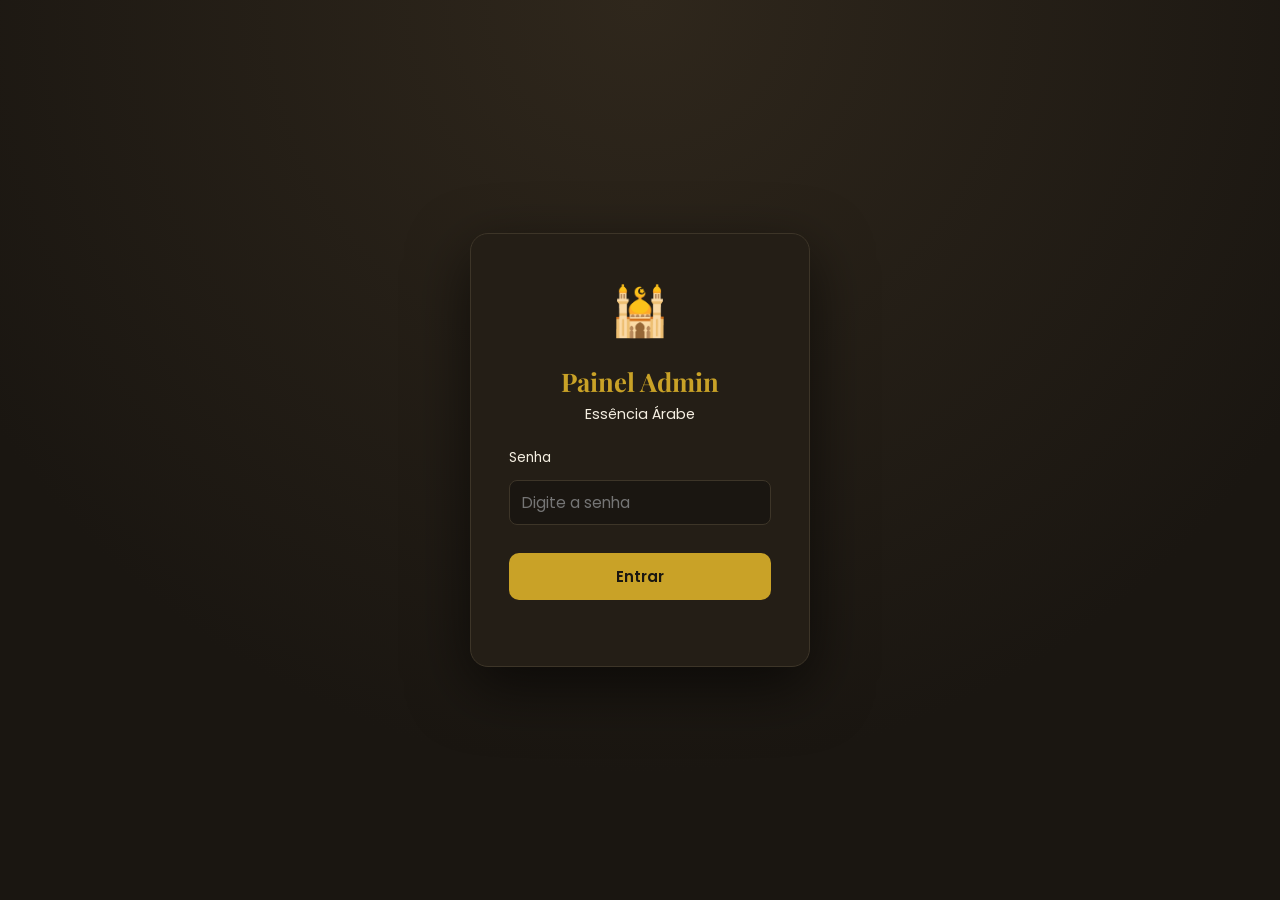
<file: admin.html>
<!DOCTYPE html>
<html lang="pt-BR">
<head>
    <meta charset="UTF-8">
    <meta name="viewport" content="width=device-width, initial-scale=1.0">
    <title>Admin - Essência Árabe</title>
    <meta name="robots" content="noindex, nofollow">
    <link rel="icon" type="image/png" href="images/favicon.png">
    <link rel="stylesheet" href="css/style.css">
    <link rel="stylesheet" href="css/admin.css">
    <link rel="preconnect" href="https://fonts.googleapis.com">
    <link href="https://fonts.googleapis.com/css2?family=Playfair+Display:wght@400;600;700&family=Poppins:wght@300;400;500;600&display=swap" rel="stylesheet">
</head>
<body class="admin-body">

    <!-- ===== TELA DE LOGIN ===== -->
    <div class="admin-login" id="login-screen">
        <div class="admin-login-box">
            <div class="admin-login-icon">🕌</div>
            <h1 class="admin-login-title">Painel Admin</h1>
            <p class="admin-login-sub">Essência Árabe</p>
            <form id="login-form">
                <div class="form-group">
                    <label for="admin-senha">Senha</label>
                    <input type="password" id="admin-senha" placeholder="Digite a senha" autocomplete="off">
                </div>
                <button type="submit" class="btn btn-admin-login">Entrar</button>
                <p class="admin-login-error" id="login-error"></p>
            </form>
        </div>
    </div>

    <!-- ===== PAINEL PRINCIPAL ===== -->
    <div class="admin-panel" id="admin-panel" style="display:none;">
        <header class="admin-header">
            <div class="admin-header-inner">
                <div class="admin-brand">
                    <span class="logo-icon">🕌</span>
                    <span class="logo-text">Essência <span>Árabe</span> <em class="admin-tag">Admin</em></span>
                </div>
                <div class="admin-header-actions">
                    <button class="btn btn-admin" id="btn-report-estoque">📊 Rel. Estoque</button>
                    <button class="btn btn-admin" id="btn-report-vendas">📊 Rel. Vendas</button>
                    <button class="btn btn-admin-logout" id="btn-logout">Sair</button>
                </div>
            </div>
        </header>

        <main class="admin-main container">
            <!-- Abas -->
            <div class="admin-tabs">
                <button class="admin-tab active" data-tab="perfumes">Perfumes</button>
                <button class="admin-tab" data-tab="pedidos">Pedidos</button>
            </div>

            <!-- Aba Perfumes -->
            <div class="admin-tab-content active" id="tab-perfumes">
                <div class="admin-toolbar">
                    <input type="text" id="admin-search" class="admin-search" placeholder="Buscar perfume...">
                    <select id="admin-filter-genre" class="admin-select">
                        <option value="all">Todos os gêneros</option>
                        <option value="Masculino">Masculino</option>
                        <option value="Feminino">Feminino</option>
                        <option value="Unissex">Unissex</option>
                    </select>
                    <button class="btn btn-admin" id="btn-add">+ Novo Perfume</button>
                </div>

                <div class="admin-status" id="admin-status"></div>

                <div class="admin-list" id="admin-list"></div>
            </div>

            <!-- Aba Pedidos -->
            <div class="admin-tab-content" id="tab-pedidos">
                <div class="admin-toolbar">
                    <select id="order-filter-status" class="admin-select">
                        <option value="all">Todos os status</option>
                        <option value="Solicitado">Solicitado</option>
                        <option value="Confirmado">Confirmado</option>
                        <option value="Enviado">Enviado</option>
                        <option value="Entregue">Entregue</option>
                        <option value="Cancelado">Cancelado</option>
                    </select>
                </div>

                <div class="admin-status" id="order-status"></div>

                <div class="admin-list" id="orders-list"></div>
            </div>
        </main>
    </div>

    <!-- ===== MODAL DE EDIÇÃO ===== -->
    <div class="modal-overlay" id="admin-edit-modal">
        <div class="modal modal-admin">
            <button class="modal-close" id="admin-edit-close">&times;</button>
            <h3 class="modal-title" id="admin-edit-title">Editar Perfume</h3>
            <form id="admin-form">
                <div class="form-group">
                    <label for="f-nome">Nome *</label>
                    <input type="text" id="f-nome" required>
                </div>
                <div class="form-row">
                    <div class="form-group">
                        <label for="f-marca">Marca *</label>
                        <input type="text" id="f-marca" required>
                    </div>
                    <div class="form-group">
                        <label for="f-idi">ID</label>
                        <input type="number" id="f-idi" min="1">
                    </div>
                </div>
                <div class="form-row">
                    <div class="form-group">
                        <label for="f-genero">Gênero</label>
                        <select id="f-genero">
                            <option value="Masculino">Masculino</option>
                            <option value="Feminino">Feminino</option>
                            <option value="Unissex">Unissex</option>
                        </select>
                    </div>
                    <div class="form-group">
                        <label for="f-categoria">Categoria</label>
                        <select id="f-categoria">
                            <option value="amadeirado">Amadeirado</option>
                            <option value="floral">Floral</option>
                            <option value="oud">Oud</option>
                            <option value="citrico">Cítrico</option>
                            <option value="gourmand">Gourmand</option>
                        </select>
                    </div>
                </div>
                <div class="form-row">
                    <div class="form-group">
                        <label for="f-preco">Preço (R$) *</label>
                        <input type="number" id="f-preco" step="0.01" min="0" required>
                    </div>
                    <div class="form-group">
                        <label for="f-fixacao">Fixação</label>
                        <select id="f-fixacao">
                            <option value="Média">Média</option>
                            <option value="Alta">Alta</option>
                            <option value="Muito Alta">Muito Alta</option>
                            <option value="Extrema">Extrema</option>
                        </select>
                    </div>
                    <div class="form-group">
                        <label for="f-estoque">Estoque (un.)</label>
                        <input type="number" id="f-estoque" min="0">
                    </div>
                </div>
                <div class="form-row">
                    <div class="form-group">
                        <label for="f-nota">Nota (0-5)</label>
                        <input type="number" id="f-nota" step="0.1" min="0" max="5">
                    </div>
                    <div class="form-group">
                        <label for="f-avaliacoes">Avaliações (nº)</label>
                        <input type="number" id="f-avaliacoes" min="0">
                    </div>
                    <div class="form-group">
                        <label for="f-esgotado">Estoque</label>
                        <select id="f-esgotado">
                            <option value="disponivel">Disponível</option>
                            <option value="esgotado">Esgotado</option>
                        </select>
                    </div>
                </div>
                <div class="form-group">
                    <label for="f-badge">Badge (selo)</label>
                    <input type="text" id="f-badge" placeholder="Ex: Mais Vendido, Top Vendas...">
                </div>
                <div class="form-group">
                    <label for="f-descricao">Descrição</label>
                    <textarea id="f-descricao" rows="3"></textarea>
                </div>
                <div class="form-group">
                    <label for="f-inspirado">Inspirado em</label>
                    <input type="text" id="f-inspirado">
                </div>
                <div class="form-row">
                    <div class="form-group">
                        <label for="f-emoji">Emoji (fallback)</label>
                        <input type="text" id="f-emoji" maxlength="4">
                    </div>
                    <div class="form-group">
                        <label for="f-imagem">Imagem (caminho ou URL)</label>
                        <input type="text" id="f-imagem" placeholder="images/Masculino/Asad.webp">
                    </div>
                </div>
                <div class="form-group admin-img-preview">
                    <label>Pré-visualização da imagem</label>
                    <div class="admin-img-box" id="admin-img-preview">Sem imagem</div>
                </div>
                <div class="admin-form-actions">
                    <button type="button" class="btn btn-admin-ghost" id="btn-delete">Excluir</button>
                    <button type="submit" class="btn btn-admin">Salvar Perfume</button>
                </div>
            </form>
        </div>
    </div>

    <!-- ===== MODAL DE RELATÓRIO ===== -->
    <div class="modal-overlay" id="report-modal">
        <div class="modal modal-admin">
            <button class="modal-close" id="report-close">&times;</button>
            <h3 class="modal-title" id="report-title">Relatório</h3>
            <div id="report-content" class="report-content"></div>
            <div class="admin-form-actions">
                <button type="button" class="btn btn-admin" id="btn-report-print">🖨️ Imprimir</button>
                <button type="button" class="btn btn-admin" id="btn-report-csv">⬇️ CSV</button>
            </div>
        </div>
    </div>

    <script src="js/admin.js"></script>
</body>
</html>
</file>
<file: css/style.css>
:root {
    --gold: #c9a227;
    --gold-light: #e6c964;
    --dark: #1a1611;
    --dark-2: #241e16;
    --dark-3: #2f271c;
    --text: #f5efe2;
    --text-muted: #b8ab94;
    --whatsapp: #25d366;
    --whatsapp-dark: #1da851;
    --modal-bg: #2a231a;
    --input-bg: #1f1a14;
    --border: #3d3528;
    --shadow: 0 10px 30px rgba(0,0,0,0.4);
    --radius: 14px;
}

* {
    margin: 0;
    padding: 0;
    box-sizing: border-box;
}

html {
    scroll-behavior: smooth;
}

body {
    font-family: 'Poppins', sans-serif;
    background-color: var(--dark);
    color: var(--text);
    line-height: 1.6;
}

.container {
    max-width: 1200px;
    margin: 0 auto;
    padding: 0 20px;
}

/* ===== HEADER ===== */
.header {
    position: fixed;
    top: 0;
    left: 0;
    width: 100%;
    z-index: 100;
    background: rgba(26, 22, 17, 0.95);
    backdrop-filter: blur(10px);
    border-bottom: 1px solid var(--border);
}

.header-inner {
    display: flex;
    align-items: center;
    justify-content: space-between;
    padding: 15px 20px;
}

.logo {
    display: flex;
    align-items: center;
    gap: 10px;
    cursor: pointer;
}

.logo-icon {
    font-size: 1.8rem;
}

.logo-text {
    font-family: 'Playfair Display', serif;
    font-size: 1.4rem;
    font-weight: 600;
}

.logo-text span {
    color: var(--gold);
}

.nav {
    display: flex;
    gap: 28px;
}

.nav a {
    color: var(--text);
    text-decoration: none;
    font-size: 0.95rem;
    font-weight: 300;
    transition: color 0.3s;
    position: relative;
}

.nav a::after {
    content: '';
    position: absolute;
    bottom: -4px;
    left: 0;
    width: 0;
    height: 2px;
    background: var(--gold);
    transition: width 0.3s;
}

.nav a:hover {
    color: var(--gold);
}

.nav a:hover::after {
    width: 100%;
}

.btn {
    display: inline-block;
    padding: 12px 24px;
    border-radius: 50px;
    border: none;
    font-family: 'Poppins', sans-serif;
    font-size: 0.95rem;
    font-weight: 500;
    cursor: pointer;
    text-decoration: none;
    transition: all 0.3s;
}

.btn-whatsapp-header {
    background: var(--whatsapp);
    color: #fff;
}

.btn-whatsapp-header:hover {
    background: var(--whatsapp-dark);
    transform: translateY(-2px);
}

.btn-primary {
    background: var(--gold);
    color: var(--dark);
}

.btn-primary:hover {
    background: var(--gold-light);
    transform: translateY(-2px);
}

.btn-outline-light {
    border: 2px solid rgba(255,255,255,0.4);
    color: var(--text);
    background: transparent;
}

.btn-outline-light:hover {
    background: rgba(255,255,255,0.1);
}

/* ===== HERO ===== */
.hero {
    min-height: 100vh;
    display: flex;
    align-items: center;
    background: linear-gradient(rgba(10,8,6,0.7), rgba(10,8,6,0.85)),
                radial-gradient(circle at 70% 30%, rgba(201,162,39,0.15), transparent 50%),
                url('data:image/svg+xml;utf8,<svg xmlns="http://www.w3.org/2000/svg" viewBox="0 0 100 100" opacity="0.06"><text y="60" font-size="80">🕌</text></svg>');
    background-size: cover, cover, auto;
    padding-top: 80px;
}

.hero::before {
    content: '';
    position: absolute;
    inset: 0;
    background: url('data:image/svg+xml;utf8,<svg xmlns="http://www.w3.org/2000/svg" viewBox="0 0 800 100" opacity="0.05"><path d="M0 50 L50 20 L100 50 L150 20 L200 50 L250 20 L300 50 L350 20 L400 50 L450 20 L500 50 L550 20 L600 50 L650 20 L700 50 L750 20 L800 50 V100 H0 Z" fill="%23c9a227"/></svg>');
    background-size: cover;
}

.hero-content {
    position: relative;
    max-width: 700px;
    z-index: 1;
}

.hero-title {
    font-family: 'Playfair Display', serif;
    font-size: 3.8rem;
    font-weight: 700;
    line-height: 1.15;
    margin-bottom: 20px;
}

.hero-title span {
    color: var(--gold);
}

.hero-subtitle {
    font-size: 1.15rem;
    font-weight: 300;
    color: var(--text-muted);
    margin-bottom: 35px;
    max-width: 580px;
}

.hero-actions {
    display: flex;
    gap: 15px;
    flex-wrap: wrap;
}

/* ===== SECTION HEADER ===== */
.section-header {
    text-align: center;
    margin-bottom: 50px;
}

.section-title {
    font-family: 'Playfair Display', serif;
    font-size: 2.5rem;
    font-weight: 600;
    color: var(--text);
    margin-bottom: 10px;
}

.section-title span {
    color: var(--gold);
}

.section-subtitle {
    color: var(--text-muted);
    font-weight: 300;
    font-size: 1.05rem;
}

/* ===== PERFUMES ===== */
.perfumes {
    padding: 100px 0;
    background: var(--dark);
}

.filters {
    display: flex;
    justify-content: center;
    flex-wrap: wrap;
    gap: 10px;
    margin-bottom: 45px;
}

.filter-btn {
    padding: 10px 24px;
    border-radius: 50px;
    border: 1px solid var(--border);
    background: transparent;
    color: var(--text-muted);
    font-family: 'Poppins', sans-serif;
    font-size: 0.9rem;
    cursor: pointer;
    transition: all 0.3s;
}

.filter-btn:hover {
    border-color: var(--gold);
    color: var(--gold);
}

.filter-btn.active {
    background: var(--gold);
    border-color: var(--gold);
    color: var(--dark);
    font-weight: 500;
}

.grid {
    display: grid;
    grid-template-columns: repeat(auto-fill, minmax(280px, 1fr));
    gap: 30px;
}

.card {
    background: var(--dark-2);
    border: 1px solid var(--border);
    border-radius: var(--radius);
    overflow: hidden;
    transition: transform 0.3s, box-shadow 0.3s, border-color 0.3s;
    display: flex;
    flex-direction: column;
}

.card:hover {
    transform: translateY(-8px);
    box-shadow: var(--shadow);
    border-color: var(--gold);
}

.card-img-wrap {
    height: 220px;
    display: flex;
    align-items: center;
    justify-content: center;
    background: linear-gradient(135deg, var(--dark-3), var(--dark-2));
    border-bottom: 1px solid var(--border);
}

.card-img {
    font-size: 5rem;
    transition: transform 0.3s;
}

.card-img-real {
    max-width: 100%;
    max-height: 100%;
    object-fit: contain;
    padding: 15px;
    transition: transform 0.3s;
}

.card:hover .card-img,
.card:hover .card-img-real {
    transform: scale(1.08);
}

.card-badge {
    position: absolute;
    top: 15px;
    left: 15px;
    background: var(--gold);
    color: var(--dark);
    padding: 5px 12px;
    border-radius: 50px;
    font-size: 0.7rem;
    font-weight: 600;
    text-transform: uppercase;
    letter-spacing: 0.5px;
}

.card-body {
    padding: 22px;
    display: flex;
    flex-direction: column;
    flex-grow: 1;
}

.card-category {
    font-size: 0.75rem;
    text-transform: uppercase;
    letter-spacing: 1px;
    color: var(--gold);
    margin-bottom: 6px;
}

.card-title {
    font-family: 'Playfair Display', serif;
    font-size: 1.35rem;
    color: var(--text);
    margin-bottom: 4px;
}

.card-brand {
    font-size: 0.85rem;
    color: var(--text-muted);
    font-weight: 300;
    margin-bottom: 12px;
}

.card-desc {
    font-size: 0.9rem;
    color: var(--text-muted);
    font-weight: 300;
    margin-bottom: 18px;
    flex-grow: 1;
}

.card-footer {
    display: flex;
    align-items: center;
    justify-content: space-between;
}

.card-price {
    font-family: 'Playfair Display', serif;
    font-size: 1.4rem;
    color: var(--gold);
    font-weight: 600;
}

.btn-order {
    background: var(--whatsapp);
    color: #fff;
    padding: 10px 18px;
    font-size: 0.85rem;
    display: inline-flex;
    align-items: center;
    gap: 8px;
    border-radius: 50px;
    border: none;
    cursor: pointer;
    font-family: 'Poppins', sans-serif;
    font-weight: 500;
    transition: background 0.3s, transform 0.3s;
    text-decoration: none;
}

.btn-order:hover {
    background: var(--whatsapp-dark);
    transform: scale(1.03);
}

.btn-out-stock {
    background: #555;
    color: #ccc;
    padding: 10px 18px;
    font-size: 0.85rem;
    border-radius: 50px;
    cursor: not-allowed;
    user-select: none;
}

.card-badge.badge-soldout {
    background: #c0392b;
    color: #fff;
}

.wa-icon {
    font-size: 1.1rem;
}

/* HIDE CARDS FOR FILTERING */
.card.hidden {
    display: none;
}

/* ===== SOBRE ===== */
.sobre {
    padding: 100px 0;
    background: var(--dark-2);
}

.sobre-inner {
    display: grid;
    grid-template-columns: 1.2fr 1fr;
    gap: 50px;
    align-items: center;
}

.sobre-text p {
    color: var(--text-muted);
    margin-bottom: 16px;
    font-weight: 300;
}

.sobre-bullets {
    list-style: none;
    margin-top: 20px;
}

.sobre-bullets li {
    padding: 8px 0;
    color: var(--text);
    font-size: 0.95rem;
}

.sobre-image {
    background: var(--dark-3);
    border: 1px solid var(--border);
    border-radius: var(--radius);
    min-height: 350px;
    display: flex;
    align-items: center;
    justify-content: center;
}

.sobre-image-placeholder {
    font-size: 8rem;
    opacity: 0.7;
}

/* ===== STATS ===== */
.stats {
    background: linear-gradient(135deg, var(--dark-3), var(--dark));
    border-top: 1px solid var(--border);
    border-bottom: 1px solid var(--border);
    padding: 60px 0;
}

.stats-grid {
    display: grid;
    grid-template-columns: repeat(4, 1fr);
    gap: 30px;
    text-align: center;
}

.stat-number {
    display: block;
    font-family: 'Playfair Display', serif;
    font-size: 3rem;
    font-weight: 700;
    color: var(--gold);
}

.stat-label {
    color: var(--text-muted);
    font-size: 0.95rem;
    font-weight: 300;
}

/* ===== CONTATO ===== */
.contato {
    padding: 100px 0;
    background: var(--dark);
}

.contato-card {
    background: var(--dark-2);
    border: 1px solid var(--border);
    border-radius: var(--radius);
    padding: 40px;
    display: grid;
    grid-template-columns: 1.5fr 1fr;
    gap: 30px;
    align-items: center;
}

.contact-item {
    display: flex;
    align-items: flex-start;
    gap: 15px;
    margin-bottom: 25px;
}

.contact-icon {
    font-size: 1.6rem;
    width: 45px;
    height: 45px;
    background: var(--dark-3);
    border: 1px solid var(--border);
    border-radius: 12px;
    display: flex;
    align-items: center;
    justify-content: center;
}

.contact-item strong {
    display: block;
    margin-bottom: 2px;
}

.contact-item p {
    color: var(--text-muted);
    font-size: 0.9rem;
}

.contato-action {
    display: flex;
    justify-content: center;
}

.btn-whatsapp-large {
    background: var(--whatsapp);
    color: #fff;
    padding: 16px 32px;
    font-size: 1.05rem;
    display: inline-flex;
    align-items: center;
    gap: 10px;
}

.btn-whatsapp-large:hover {
    background: var(--whatsapp-dark);
    transform: translateY(-2px);
}

/* ===== FOOTER ===== */
.footer {
    background: var(--dark-2);
    border-top: 1px solid var(--border);
    padding: 50px 0 25px;
}

.footer-grid {
    display: grid;
    grid-template-columns: 1.5fr 1fr 1fr;
    gap: 40px;
    margin-bottom: 35px;
}

.footer-logo {
    display: flex;
    align-items: center;
    gap: 10px;
    margin-bottom: 12px;
}

.footer-logo .logo-text {
    font-size: 1.2rem;
}

.footer-desc {
    color: var(--text-muted);
    font-size: 0.9rem;
    font-weight: 300;
    max-width: 300px;
}

.footer-title {
    color: var(--gold);
    font-family: 'Playfair Display', serif;
    font-size: 1.1rem;
    margin-bottom: 15px;
}

.footer-list {
    list-style: none;
}

.footer-list li {
    color: var(--text-muted);
    font-size: 0.9rem;
    font-weight: 300;
    margin-bottom: 10px;
}

.footer-list a {
    color: var(--text-muted);
    text-decoration: none;
    transition: color 0.3s;
}

.footer-list a:hover {
    color: var(--gold);
}

.footer-bottom {
    border-top: 1px solid var(--border);
    padding-top: 20px;
    display: flex;
    justify-content: space-between;
    flex-wrap: wrap;
    gap: 10px;
}

.footer-bottom p {
    color: var(--text-muted);
    font-size: 0.85rem;
}

.footer-seg {
    color: var(--whatsapp) !important;
    font-weight: 500;
}

/* ===== MODAL ===== */
.modal-overlay {
    display: none;
    position: fixed;
    top: 0;
    left: 0;
    width: 100%;
    height: 100%;
    background: rgba(0,0,0,0.75);
    z-index: 1000;
    align-items: center;
    justify-content: center;
    padding: 20px;
    backdrop-filter: blur(5px);
}

.modal-overlay.active {
    display: flex;
}

.modal {
    background: var(--modal-bg);
    border: 1px solid var(--gold);
    border-radius: 18px;
    max-width: 480px;
    width: 100%;
    padding: 32px;
    position: relative;
    max-height: 90vh;
    overflow-y: auto;
    animation: fadeInUp 0.3s ease;
}

@keyframes fadeInUp {
    from { opacity: 0; transform: translateY(20px); }
    to { opacity: 1; transform: translateY(0); }
}

.modal-close {
    position: absolute;
    top: 15px;
    right: 18px;
    background: none;
    border: none;
    color: var(--text-muted);
    font-size: 1.8rem;
    cursor: pointer;
    transition: color 0.3s;
    line-height: 1;
}

.modal-close:hover {
    color: var(--gold);
}

.modal-header {
    display: flex;
    align-items: center;
    gap: 18px;
    margin-bottom: 25px;
    padding-bottom: 20px;
    border-bottom: 1px solid var(--border);
}

.modal-perfume-img {
    font-size: 3.5rem;
    width: 75px;
    height: 75px;
    background: var(--dark-3);
    border: 1px solid var(--border);
    border-radius: 14px;
    display: flex;
    align-items: center;
    justify-content: center;
    flex-shrink: 0;
    overflow: hidden;
}

.modal-img-real {
    width: 100%;
    height: 100%;
    object-fit: contain;
    padding: 6px;
}

.modal-title {
    font-family: 'Playfair Display', serif;
    font-size: 1.3rem;
    color: var(--text);
}

.modal-brand {
    color: var(--text-muted);
    font-size: 0.9rem;
}

.modal-price {
    color: var(--gold);
    font-weight: 600;
    font-size: 1.1rem;
    margin-top: 4px;
}

.form-group {
    margin-bottom: 18px;
}

.form-group label {
    display: block;
    margin-bottom: 7px;
    color: var(--text);
    font-size: 0.9rem;
}

.form-group input,
.form-group textarea {
    width: 100%;
    padding: 13px 16px;
    background: var(--input-bg);
    border: 1px solid var(--border);
    border-radius: 10px;
    color: var(--text);
    font-family: 'Poppins', sans-serif;
    font-size: 0.95rem;
    transition: border-color 0.3s;
}

.form-group input:focus,
.form-group textarea:focus {
    outline: none;
    border-color: var(--gold);
}

.form-group textarea {
    resize: vertical;
}

.qty-control {
    display: flex;
    align-items: center;
    gap: 10px;
}

.qty-btn {
    width: 42px;
    height: 42px;
    background: var(--dark-3);
    border: 1px solid var(--border);
    border-radius: 10px;
    color: var(--gold);
    font-size: 1.4rem;
    cursor: pointer;
    display: flex;
    align-items: center;
    justify-content: center;
    transition: all 0.3s;
}

.qty-btn:hover {
    background: var(--gold);
    color: var(--dark);
}

.qty-control input {
    width: 70px;
    text-align: center;
    font-size: 1.1rem;
}

input[type=number]::-webkit-inner-spin-button,
input[type=number]::-webkit-outer-spin-button {
    -webkit-appearance: none;
    margin: 0;
}

input[type=number] {
    -moz-appearance: textfield;
}

.btn-whatsapp-modal {
    width: 100%;
    background: var(--whatsapp);
    color: #fff;
    padding: 15px;
    font-size: 1rem;
    display: flex;
    align-items: center;
    justify-content: center;
    gap: 10px;
    margin-top: 10px;
}

.btn-whatsapp-modal:hover {
    background: var(--whatsapp-dark);
}

/* ===== FLOATING WHATSAPP ===== */
.whatsapp-float {
    position: fixed;
    bottom: 25px;
    right: 25px;
    width: 60px;
    height: 60px;
    background: var(--whatsapp);
    border-radius: 50%;
    display: flex;
    align-items: center;
    justify-content: center;
    color: #fff;
    font-size: 1.6rem;
    box-shadow: 0 5px 20px rgba(37, 211, 102, 0.4);
    z-index: 200;
    transition: transform 0.3s;
    animation: pulse 2s infinite;
}

.whatsapp-float:hover {
    transform: scale(1.1);
}

@keyframes pulse {
    0%, 100% { box-shadow: 0 5px 20px rgba(37, 211, 102, 0.4); }
    50% { box-shadow: 0 5px 30px rgba(37, 211, 102, 0.7); }
}

.wa-svg {
    width: 30px;
    height: 30px;
    fill: #fff;
}

/* ===== NOVAS MELHORIAS ===== */

/* Estrelas de avaliação */
.card-top {
    display: flex;
    align-items: center;
    justify-content: space-between;
    margin-bottom: 6px;
}

.card-rating {
    color: var(--gold);
    font-size: 0.9rem;
    letter-spacing: 1px;
    white-space: nowrap;
}

.rating-count {
    color: var(--text-muted);
    font-size: 0.75rem;
    font-weight: 300;
}

/* Linha "Inspirado em..." */
.card-inspired {
    font-size: 0.8rem;
    color: var(--gold-light);
    font-style: italic;
    margin-bottom: 8px;
}

/* Selo 100% Original */
.card-original {
    position: absolute;
    top: 15px;
    right: 15px;
    background: var(--whatsapp);
    color: #fff;
    padding: 5px 10px;
    border-radius: 50px;
    font-size: 0.68rem;
    font-weight: 600;
    letter-spacing: 0.3px;
}

.card-img-wrap {
    position: relative;
}

/* Fixação junto ao preço */
.card-fixacao {
    display: block;
    font-family: 'Poppins', sans-serif;
    font-size: 0.7rem;
    color: var(--text-muted);
    font-weight: 300;
    margin-top: 2px;
}

/* Botão compartilhar */
.btn-share {
    width: 100%;
    margin-top: 12px;
    padding: 9px;
    background: transparent;
    border: 1px solid var(--border);
    border-radius: 8px;
    color: var(--text-muted);
    font-family: 'Poppins', sans-serif;
    font-size: 0.78rem;
    cursor: pointer;
    transition: all 0.3s;
}

.btn-share:hover {
    border-color: var(--gold);
    color: var(--gold);
}

/* Filtros por marca */
.filters-marca {
    margin-top: -20px;
    margin-bottom: 8px;
}

.filters-label {
    text-align: center;
    color: var(--text-muted);
    font-size: 0.85rem;
    font-weight: 300;
    margin: -10px 0 12px;
}

/* Formas de pagamento no modal */
.payment-methods {
    display: flex;
    flex-wrap: wrap;
    align-items: center;
    justify-content: center;
    gap: 8px;
    margin: 5px 0 15px;
}

.payment-badge {
    background: var(--dark-3);
    border: 1px solid var(--border);
    color: var(--text);
    font-size: 0.72rem;
    font-weight: 500;
    padding: 5px 12px;
    border-radius: 50px;
}

.payment-badge.pix {
    background: var(--whatsapp);
    border-color: var(--whatsapp);
    color: #fff;
}

.payment-badge.vazio {
    border-color: transparent;
    color: var(--text-muted);
    font-weight: 300;
    font-size: 0.7rem;
}

/* ===== Seleção de pagamento (radio, sem pagamento online) ===== */
.payment-options {
    display: flex;
    flex-wrap: wrap;
    gap: 10px;
    margin-top: 6px;
}

.payment-option {
    flex: 1;
    min-width: 140px;
    cursor: pointer;
}

.payment-option input[type="radio"] {
    position: absolute;
    opacity: 0;
    width: 0;
    height: 0;
}

.payment-option-box {
    display: flex;
    flex-direction: column;
    align-items: center;
    gap: 2px;
    padding: 14px 12px;
    background: var(--dark-3);
    border: 2px solid var(--border);
    border-radius: 12px;
    text-align: center;
    transition: all 0.2s;
}

.payment-option-icon {
    font-size: 1.6rem;
    line-height: 1;
}

.payment-option-label {
    font-weight: 600;
    color: var(--text);
    font-size: 0.95rem;
}

.payment-option-desc {
    font-size: 0.7rem;
    color: var(--text-soft);
}

.payment-option input[type="radio"]:checked + .payment-option-box {
    border-color: var(--gold);
    background: rgba(212, 175, 55, 0.12);
    box-shadow: 0 0 0 1px var(--gold);
}

.payment-option input[type="radio"]:checked + .payment-option-box .payment-option-label {
    color: var(--gold);
}

.payment-error {
    color: #ff6b6b;
    font-size: 0.8rem;
    margin-top: 6px;
    min-height: 0;
}


/* Modal de política */
.modal-policy {
    max-width: 520px;
}

.policy-content {
    color: var(--text-muted);
    font-size: 0.95rem;
    font-weight: 300;
    line-height: 1.7;
}

.policy-content p {
    margin-bottom: 14px;
}

/* ===== RESPONSIVE ===== */
@media (max-width: 768px) {
    .header-inner {
        flex-wrap: wrap;
        gap: 10px;
        justify-content: center;
    }

    .nav {
        gap: 15px;
        order: 3;
        width: 100%;
        justify-content: center;
    }

    .btn-whatsapp-header {
        font-size: 0.8rem;
        padding: 8px 14px;
    }

    .hero-title {
        font-size: 2.6rem;
    }

    .hero-subtitle {
        font-size: 1rem;
    }

    .section-title {
        font-size: 2rem;
    }

    .sobre-inner {
        grid-template-columns: 1fr;
    }

    .stats-grid {
        grid-template-columns: repeat(2, 1fr);
        gap: 25px;
    }

    .contato-card {
        grid-template-columns: 1fr;
    }

    .footer-grid {
        grid-template-columns: 1fr;
        gap: 25px;
    }

    .grid {
        grid-template-columns: repeat(auto-fill, minmax(240px, 1fr));
    }
}

@media (max-width: 480px) {
    .grid {
        grid-template-columns: 1fr;
    }

    .hero-title {
        font-size: 2.2rem;
    }

    .modal {
        padding: 24px 20px;
    }
}

.footer-admin a { color: transparent; font-size: 8px; text-decoration: none; }
.footer-admin a:hover { color: var(--gold); }
</file>
<file: css/admin.css>
/* ===== ADMIN ===== */
.admin-body {
    background: var(--dark) !important;
    color: var(--text);
    font-family: 'Poppins', sans-serif;
}

/* --- Login --- */
.admin-login {
    position: fixed;
    inset: 0;
    display: flex;
    align-items: center;
    justify-content: center;
    background: radial-gradient(circle at 50% 0%, var(--dark-3), var(--dark) 70%);
    z-index: 100;
}
.admin-login-box {
    background: var(--dark-2);
    border: 1px solid var(--border);
    border-radius: 18px;
    padding: 40px 38px;
    width: 340px;
    text-align: center;
    box-shadow: 0 20px 60px rgba(0,0,0,0.6);
}
.admin-login-icon { font-size: 3rem; }
.admin-login-title {
    font-family: 'Playfair Display', serif;
    color: var(--gold);
    margin: 10px 0 2px;
    font-size: 1.6rem;
}
.admin-login-sub { color: var(--text-soft); margin-bottom: 20px; font-size: 0.9rem; }
.admin-login-box .form-group { text-align: left; }
.admin-login-box input {
    width: 100%;
    padding: 12px 14px;
    margin-top: 6px;
    background: var(--dark);
    border: 1px solid var(--border);
    border-radius: 10px;
    color: var(--text);
    font-size: 1rem;
}
.admin-login-error { color: #ff6b6b; min-height: 18px; margin-top: 8px; font-size: 0.85rem; }
.btn-admin-login {
    width: 100%;
    margin-top: 14px;
    background: var(--gold);
    color: var(--dark);
    font-weight: 600;
    padding: 12px;
    border: none;
    border-radius: 10px;
    cursor: pointer;
}

/* --- Header painel --- */
.admin-panel { min-height: 100vh; }
.admin-header {
    background: var(--dark-2);
    border-bottom: 1px solid var(--border);
    padding: 14px 0;
    position: sticky;
    top: 0;
    z-index: 50;
}
.admin-header-inner {
    max-width: 1200px;
    margin: 0 auto;
    padding: 0 20px;
    display: flex;
    align-items: center;
    justify-content: space-between;
    gap: 16px;
    flex-wrap: wrap;
}
.admin-tag {
    font-style: normal;
    font-size: 0.6rem;
    letter-spacing: 1px;
    background: var(--gold);
    color: var(--dark);
    padding: 2px 8px;
    border-radius: 20px;
    vertical-align: middle;
    margin-left: 8px;
}
.admin-header-actions { display: flex; gap: 10px; flex-wrap: wrap; }

.btn-admin {
    background: var(--gold);
    color: var(--dark);
    font-weight: 600;
    padding: 9px 16px;
    border: none;
    border-radius: 8px;
    cursor: pointer;
    font-size: 0.9rem;
}
.btn-admin:hover { filter: brightness(1.1); }
.btn-admin-ghost {
    background: transparent;
    color: var(--text-soft);
    padding: 9px 14px;
    border: 1px solid var(--border);
    border-radius: 8px;
    cursor: pointer;
    font-size: 0.9rem;
}
.btn-admin-ghost:hover { border-color: var(--gold); color: var(--gold); }
.btn-admin-logout {
    background: transparent;
    color: #ff6b6b;
    padding: 9px 14px;
    border: 1px solid #ff6b6b;
    border-radius: 8px;
    cursor: pointer;
    font-size: 0.9rem;
}

/* --- Toolbar --- */
.admin-main { max-width: 1200px; margin: 24px auto; padding: 0 20px; }
.admin-toolbar {
    display: flex;
    gap: 12px;
    align-items: center;
    flex-wrap: wrap;
    margin-bottom: 20px;
}
.admin-search {
    flex: 1;
    min-width: 200px;
    padding: 11px 14px;
    background: var(--dark-2);
    border: 1px solid var(--border);
    border-radius: 10px;
    color: var(--text);
    font-size: 0.95rem;
}
.admin-select {
    padding: 11px 12px;
    background: var(--dark-2);
    border: 1px solid var(--border);
    border-radius: 10px;
    color: var(--text);
    font-size: 0.95rem;
}

/* --- Status --- */
.admin-status {
    padding: 12px 16px;
    border-radius: 10px;
    margin-bottom: 16px;
    font-size: 0.9rem;
    display: none;
}
.admin-status.show { display: block; }
.admin-status.success { background: rgba(46,213,115,0.15); color: #2ed573; border: 1px solid rgba(46,213,115,0.4); }
.admin-status.error { background: rgba(255,107,107,0.15); color: #ff6b6b; border: 1px solid rgba(255,107,107,0.4); }

/* --- Lista de perfumes --- */
.admin-list { display: grid; grid-template-columns: repeat(auto-fill, minmax(340px, 1fr)); gap: 14px; }
.admin-item {
    background: var(--dark-2);
    border: 1px solid var(--border);
    border-radius: 14px;
    padding: 14px;
    display: flex;
    gap: 14px;
    align-items: flex-start;
    transition: border-color 0.2s;
}
.admin-item:hover { border-color: var(--gold); }
.admin-item-img {
    width: 64px;
    height: 64px;
    border-radius: 10px;
    background: var(--dark-3);
    border: 1px solid var(--border);
    object-fit: contain;
    flex-shrink: 0;
    display: flex;
    align-items: center;
    justify-content: center;
    font-size: 2rem;
    overflow: hidden;
}
.admin-item-img img { width: 100%; height: 100%; object-fit: contain; }
.admin-item-body { flex: 1; min-width: 0; }
.admin-item-title {
    font-family: 'Playfair Display', serif;
    font-size: 1.05rem;
    color: var(--text);
    margin: 0;
    display: flex;
    align-items: center;
    gap: 8px;
}
.admin-item-meta { color: var(--text-soft); font-size: 0.85rem; margin: 2px 0 6px; }
.admin-item-price { color: var(--gold); font-weight: 600; font-size: 1rem; }
.admin-stock-badge {
    font-size: 0.7rem;
    padding: 2px 8px;
    border-radius: 12px;
    font-weight: 600;
}
.admin-stock-badge.disp { background: rgba(46,213,115,0.2); color: #2ed573; }
.admin-stock-badge.esg { background: rgba(255,107,107,0.2); color: #ff6b6b; }
.admin-item-actions { display: flex; margin-top: 8px; gap: 8px; }
.admin-mini-btn {
    background: var(--dark-3);
    color: var(--text);
    border: 1px solid var(--border);
    padding: 6px 12px;
    border-radius: 8px;
    cursor: pointer;
    font-size: 0.85rem;
}
.admin-mini-btn:hover { border-color: var(--gold); color: var(--gold); }

/* --- Modal de edição --- */
.admin-body .modal-admin { max-width: 640px; width: 100%; }
.admin-body .modal { background: var(--dark-2); }
.form-row { display: flex; gap: 14px; flex-wrap: wrap; }
.form-row > .form-group { flex: 1; min-width: 140px; }
.admin-body .form-group { margin-bottom: 14px; }
.admin-body label { display: block; font-size: 0.85rem; color: var(--text-soft); margin-bottom: 6px; }
.admin-body input, .admin-body select, .admin-body textarea {
    width: 100%;
    padding: 10px 12px;
    background: var(--dark);
    border: 1px solid var(--border);
    border-radius: 8px;
    color: var(--text);
    font-size: 0.95rem;
    font-family: 'Poppins', sans-serif;
}
.admin-img-box {
    width: 120px;
    height: 120px;
    border-radius: 12px;
    background: var(--dark-3);
    border: 1px dashed var(--border);
    display: flex;
    align-items: center;
    justify-content: center;
    overflow: hidden;
    color: var(--text-soft);
    font-size: 0.8rem;
    text-align: center;
    padding: 6px;
}
.admin-img-box img { width: 100%; height: 100%; object-fit: contain; }
.admin-form-actions { display: flex; justify-content: space-between; gap: 12px; margin-top: 6px; }

/* ===== Abas ===== */
.admin-tabs {
    display: flex;
    gap: 8px;
    margin-bottom: 20px;
    border-bottom: 1px solid var(--border);
    padding-bottom: 10px;
}
.admin-tab {
    background: transparent;
    color: var(--text-soft);
    padding: 10px 20px;
    border: none;
    border-radius: 8px 8px 0 0;
    cursor: pointer;
    font-size: 1rem;
    font-weight: 500;
    transition: all 0.2s;
}
.admin-tab:hover { color: var(--gold); }
.admin-tab.active {
    background: var(--gold);
    color: var(--dark);
    font-weight: 600;
}
.admin-tab-content { display: none; }
.admin-tab-content.active { display: block; }

/* ===== Status dos pedidos ===== */
.order-status-badge {
    font-size: 0.7rem;
    padding: 2px 8px;
    border-radius: 12px;
    font-weight: 600;
}
.status-solicitado { background: rgba(255,193,7,0.2); color: #ffc107; }
.status-confirmado { background: rgba(46,213,115,0.2); color: #2ed573; }
.status-enviado { background: rgba(52,152,219,0.2); color: #3498db; }
.status-entregue { background: rgba(155,89,182,0.2); color: #9b59b6; }
.status-cancelado { background: rgba(255,107,107,0.2); color: #ff6b6b; }

.order-item .admin-item-meta { margin-bottom: 4px; }
.btn-confirm { border-color: #2ed573 !important; color: #2ed573 !important; }
.btn-confirm:hover { background: rgba(46,213,115,0.2) !important; }
.btn-cancel { border-color: #ff6b6b !important; color: #ff6b6b !important; }
.btn-cancel:hover { background: rgba(255,107,107,0.2) !important; }

/* ===== Formato do Pedido ===== */
.order-body { line-height: 1.5; }
.order-line { margin-bottom: 2px; color: var(--text-soft); font-size: 0.85rem; }
.order-perfume { font-family: 'Playfair Display', serif; font-size: 1.05rem; font-weight: 600; color: var(--text); }
.order-total { color: var(--gold); font-weight: 700; font-size: 1rem; }
.order-cliente { font-weight: 500; color: var(--text); }
.order-obs { font-style: italic; color: var(--text-muted); }
.order-data { font-size: 0.78rem; color: var(--text-muted); margin-top: 4px; }
.order-actions { margin-top: 8px; }

/* ===== Estoque ===== */
.admin-stock-qty {
    font-size: 0.8rem;
    color: var(--gold);
    font-weight: 600;
    margin-left: 8px;
}

/* ===== Relatórios ===== */
.report-content { max-height: 60vh; overflow-y: auto; }
.report-summary { display: flex; gap: 12px; flex-wrap: wrap; margin-bottom: 16px; }
.report-stat {
    background: var(--dark-3);
    border: 1px solid var(--border);
    border-radius: 10px;
    padding: 12px 18px;
    text-align: center;
    flex: 1;
    min-width: 120px;
}
.report-stat-num { display: block; font-size: 1.3rem; font-weight: 700; color: var(--gold); }
.report-stat-label { font-size: 0.75rem; color: var(--text-soft); margin-top: 2px; }
.report-stat-warn .report-stat-num { color: #ffc107; }
.report-stat-alert .report-stat-num { color: #ff6b6b; }
.report-table { width: 100%; border-collapse: collapse; font-size: 0.82rem; }
.report-table th, .report-table td { padding: 8px 10px; border-bottom: 1px solid var(--border); text-align: left; }
.report-table th { background: var(--dark-3); color: var(--gold); font-weight: 600; position: sticky; top: 0; }
.report-table tr:hover { background: var(--dark-3); }
.report-badge {
    display: inline-block;
    font-size: 0.7rem;
    padding: 2px 8px;
    border-radius: 12px;
    font-weight: 600;
}
.report-badge.ok { background: rgba(46,213,115,0.2); color: #2ed573; }
.report-badge.warn { background: rgba(255,193,7,0.2); color: #ffc107; }
.report-badge.alert { background: rgba(255,107,107,0.2); color: #ff6b6b; }
.report-badge.esg { background: rgba(255,107,107,0.2); color: #ff6b6b; }

@media (max-width: 600px) {
    .admin-header-inner { flex-direction: column; align-items: stretch; }
    .admin-header-actions { justify-content: center; }
}
</file>
